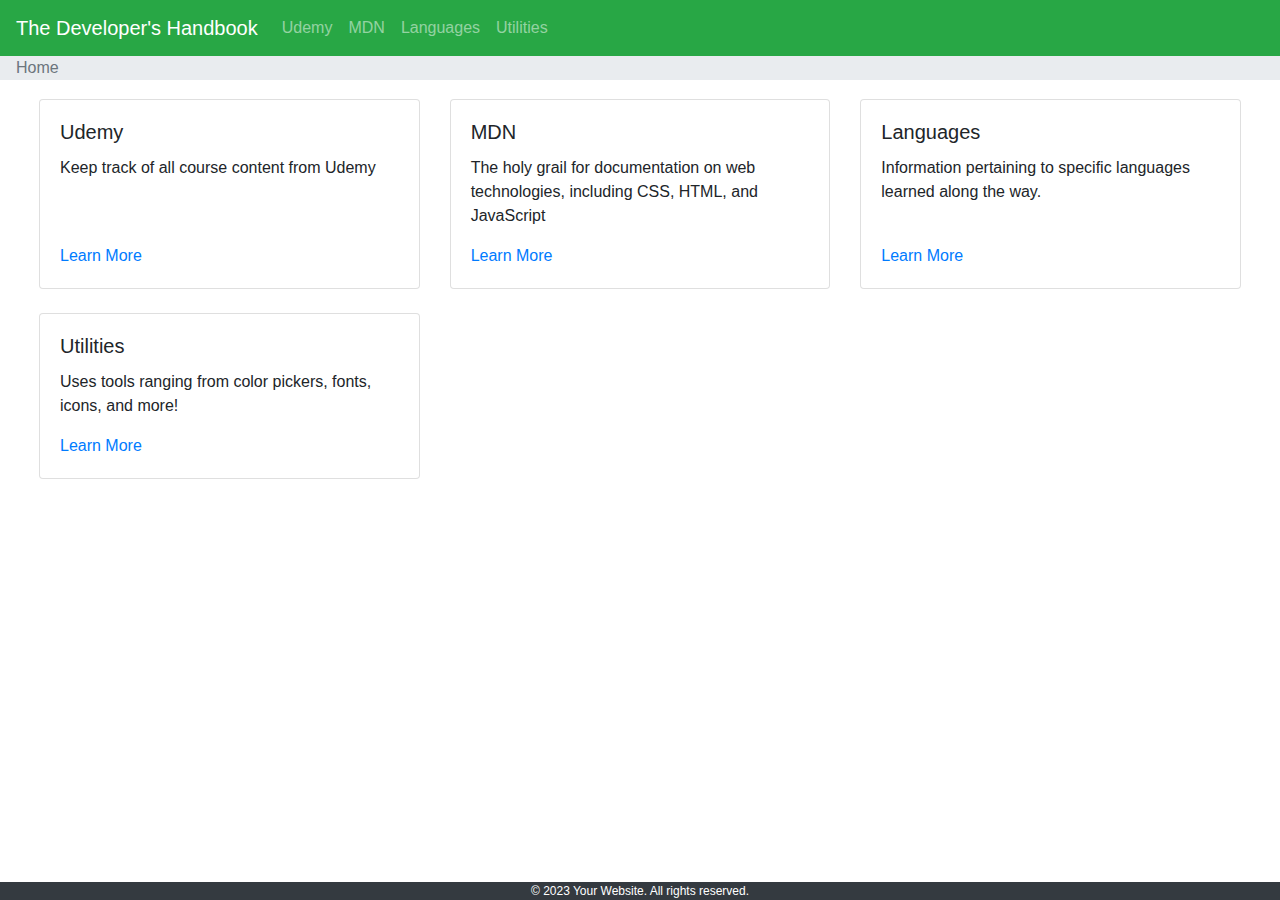
<file: level1/index.html>
<!DOCTYPE html>
<html lang="en">

<head>
    <meta charset="UTF-8">
    <meta name="viewport" content="width=device-width, initial-scale=1.0">
    <title>Personal Project</title>
    <!-- Google Font -->
    <link href="https://fonts.googleapis.com/css?family=Nunito:200,300,400,700" rel="stylesheet">
    <!-- Bootstrap CSS -->
    <link rel="stylesheet" href="https://maxcdn.bootstrapcdn.com/bootstrap/4.5.2/css/bootstrap.min.css">

    <!-- Custom CSS -->
    <link rel="stylesheet" href="app.css">

<body>
    <div class="container-fluid p-0 fixed-top">
        <nav id="mainNavbar" class="navbar navbar-expand-md navbar-dark bg-success">
            <a class="navbar-brand" href="../level1/index.html">The Developer's Handbook</a>
            <button class="navbar-toggler" type="button" data-toggle="collapse" data-target="#navLinks"
                aria-controls="navbarNav" aria-expanded="false" aria-label="Toggle navigation">
                <span class="navbar-toggler-icon"></span>
            </button>
            <div class="collapse navbar-collapse" id="navLinks">
                <ul class="navbar-nav">
                    <li class="nav-item">
                        <a class="nav-link" href="../level2/udemy.html">Udemy</a>
                    </li>
                    <li class="nav-item">
                        <a class="nav-link" href="../level2/MDN.html">MDN</a>
                    </li>
                    <li class="nav-item">
                        <a class="nav-link" href="../level2/languages.html">Languages</a>
                    </li>
                    <li class="nav-item">
                        <a class="nav-link" href="../level2/Utilities.html">Utilities</a>
                    </li>
                </ul>
            </div>
        </nav>
        <nav aria-label="breadcrumb">
            <ol class="breadcrumb px-3">
                <li class="breadcrumb-item active" aria-current="page">Home</li>
            </ol>
        </nav>
    </div>


    <section>
        <div class="row row-cols-1 row-cols-md-2 row-cols-lg-3 m-4">
            <div class="col mb-4">
                <div class="card h-100">
                    <div class="card-body d-flex flex-column">
                        <h5 class="card-title">Udemy</h5>
                        <p class="card-text">Keep track of all course content from Udemy</p>
                        <a href="../level2/udemy.html" class="card-link mt-auto">Learn More</a>
                    </div>
                </div>
            </div>
            <div class="col mb-4">
                <div class="card h-100">
                    <div class="card-body d-flex flex-column">
                        <h5 class="card-title">MDN</h5>
                        <p class="card-text">The holy grail for documentation on web technologies, including CSS, HTML,
                            and JavaScript</p>
                        <a href="../level2/MDN.html" class="card-link mt-auto">Learn More</a>
                    </div>
                </div>
            </div>
            <div class="col mb-4">
                <div class="card h-100">
                    <div class="card-body d-flex flex-column">
                        <h5 class="card-title">Languages</h5>
                        <p class="card-text">Information pertaining to specific languages learned along the way.</p>
                        <a href="../level2/languages.html" class="card-link mt-auto">Learn More</a>
                    </div>
                </div>
            </div>
            <div class="col mb-4">
                <div class="card h-100">
                    <div class="card-body d-flex flex-column">
                        <h5 class="card-title">Utilities</h5>
                        <p class="card-text">Uses tools ranging from color pickers, fonts, icons, and more!</p>
                        <a href="../level2/Utilities.html" class="card-link mt-auto">Learn More</a>
                    </div>
                </div>
            </div>




        </div>
    </section>

    <footer class="bg-dark text-white text-center fixed-bottom">
        <div id="footer">&copy; 2023 Your Website. All rights reserved.</div>
    </footer>




    <!-- Optional JavaScript -->
    <!-- jQuery first, then Popper.js, then Bootstrap JS -->
    <!-- required for the nav bar collapse to work -->
    <script src="https://code.jquery.com/jquery-3.3.1.slim.min.js"
        integrity="sha384-q8i/X+965DzO0rT7abK41JStQIAqVgRVzpbzo5smXKp4YfRvH+8abtTE1Pi6jizo"
        crossorigin="anonymous"></script>
    <script src="https://cdnjs.cloudflare.com/ajax/libs/popper.js/1.14.3/umd/popper.min.js"
        integrity="sha384-ZMP7rVo3mIykV+2+9J3UJ46jBk0WLaUAdn689aCwoqbBJiSnjAK/l8WvCWPIPm49"
        crossorigin="anonymous"></script>
    <script src="https://stackpath.bootstrapcdn.com/bootstrap/4.1.3/js/bootstrap.min.js"
        integrity="sha384-ChfqqxuZUCnJSK3+MXmPNIyE6ZbWh2IMqE241rYiqJxyMiZ6OW/JmZQ5stwEULTy"
        crossorigin="anonymous"></script>




</body>

</html>
</file>
<file: level1/app.css>
body {
    padding-top: 75px;
    background: url('https://media.giphy.com/media/WoD6JZnwap6s8/giphy.gif') fixed;

}

#footer {
    font-size: 12px;
}

.breadcrumb {
    padding: 0;
    margin: 0;
    border-radius: 0;
}
</file>
